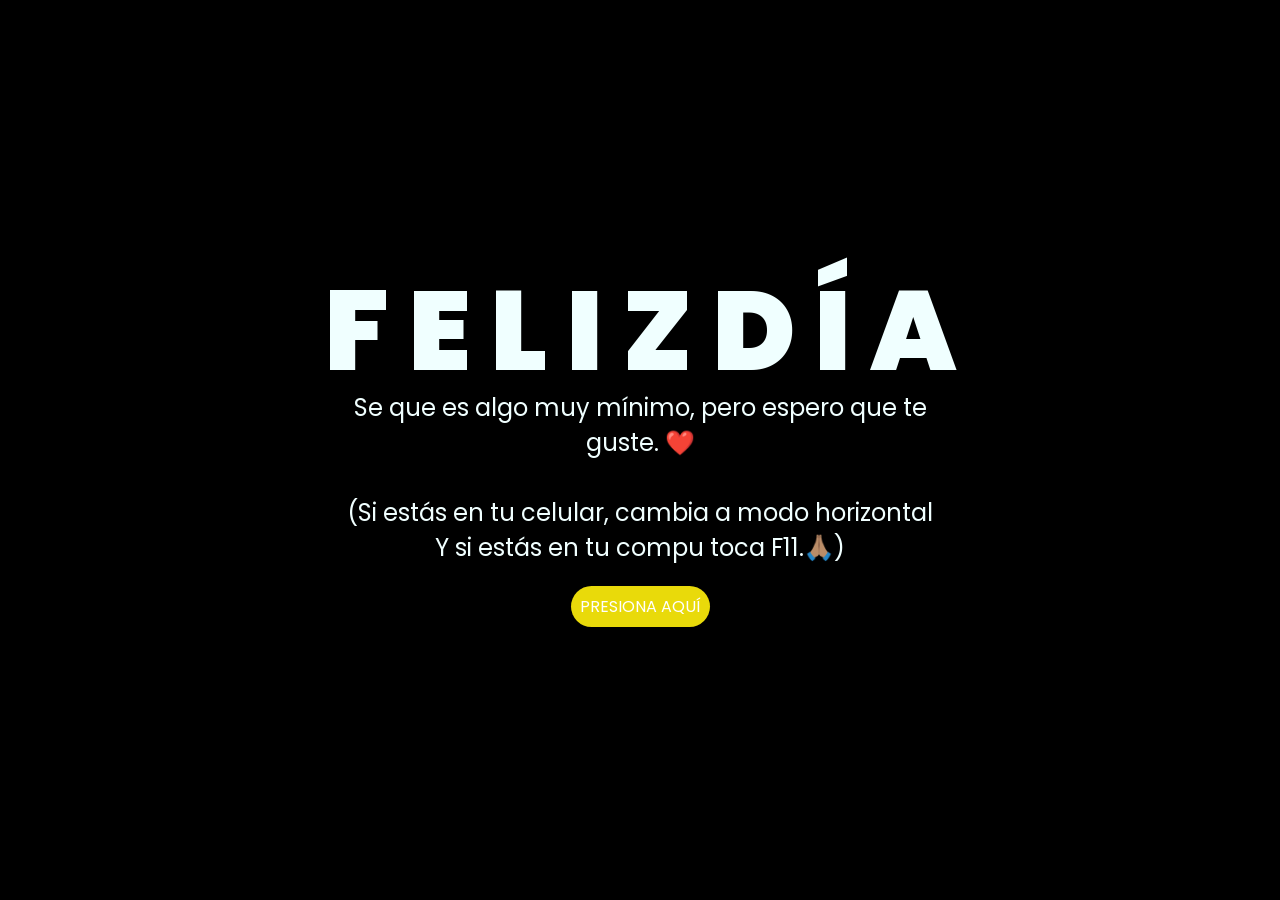
<file: index.html>
<!DOCTYPE html>
<html lang="es">

<head>
    <meta charset="UTF-8">
    <meta http-equiv="X-UA-Compatible" content="IE=edge">
    <meta name="viewport" content="width=device-width, initial-scale=1.0">
    <link rel="stylesheet" href="css/style.css">
    <link rel="icon" href="img/flowers.png" type="image/x-icon">
    <title>Flores Amarillas</title>
</head>

<body>
    <div class="greetings">
        <span>F</span>
        <span>E</span>
        <span>L</span>
        <span>I</span>
        <span>Z</span>
        <span>D</span>
        <span>Í</span>
        <span>A</span>
    </div>
    <div class="description">
        <span>Se que es algo muy mínimo, pero espero que te guste. ❤️
            <br>
            <br>
            (Si estás en tu celular, cambia a modo horizontal
            <br>Y si estás en tu compu toca F11.🙏🏽)
        </span>
    </div>
    <div class="button">
        <button class="botones">
            <a href="flower.html" style="color: #fff;">PRESIONA AQUÍ</a>
        </button>
    </div>

</body>

</html>
</file>
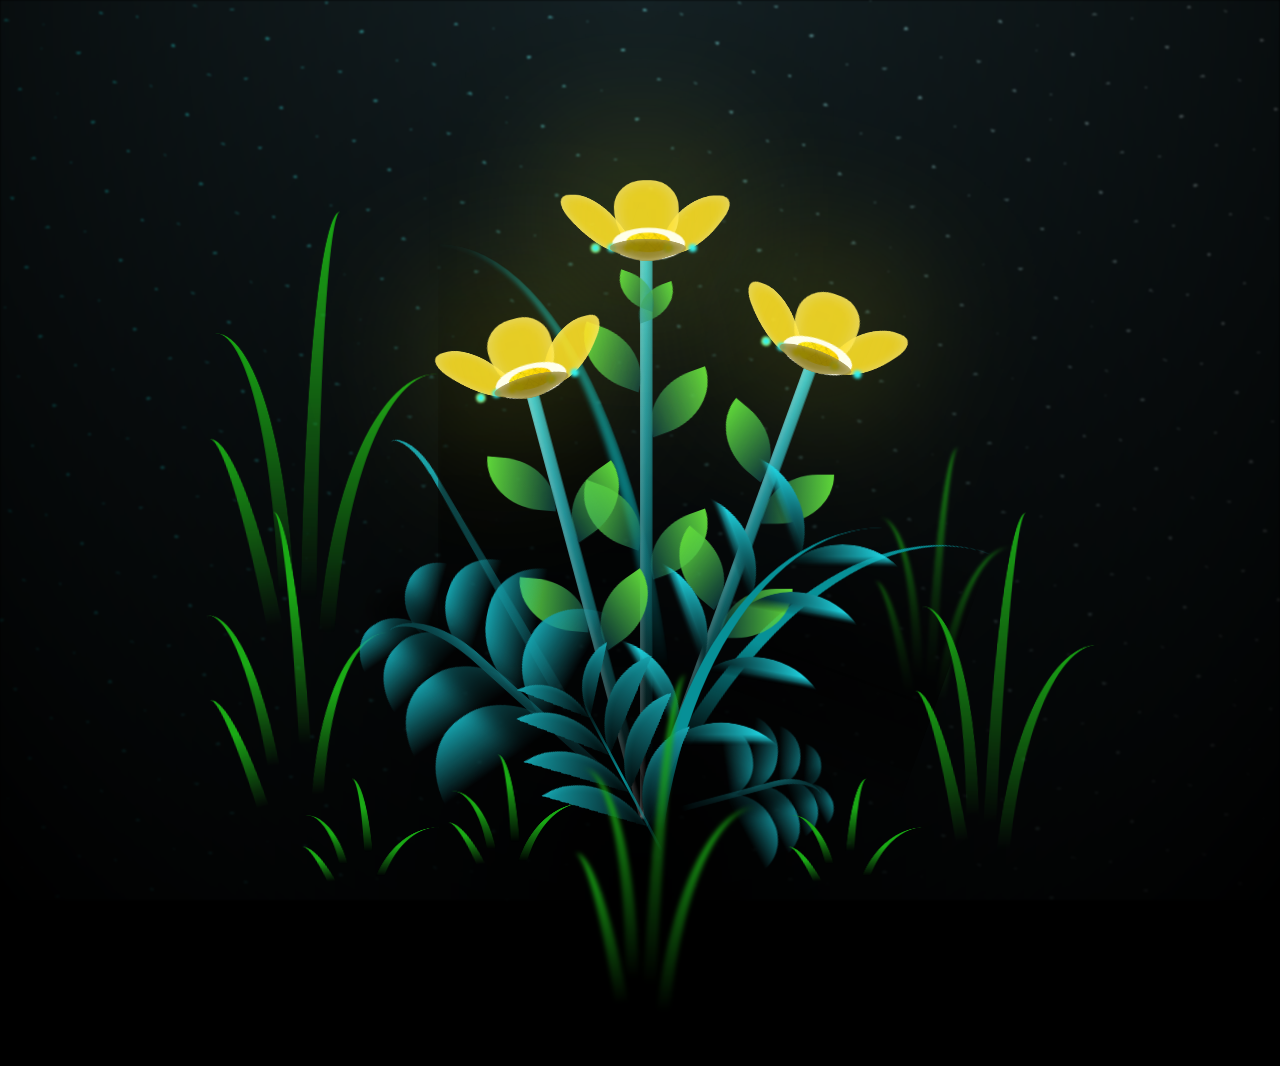
<file: flower.html>
<!DOCTYPE html>
<html lang="es">
  <head>
    <meta charset="UTF-8" />
    <meta http-equiv="X-UA-Compatible" content="IE=edge" />
    <meta name="viewport" content="width=device-width, initial-scale=1.0" />
    <link rel="stylesheet" href="css/main.css" />
    <link rel="icon" href="img/flowers.png" type="image/x-icon" />
    <title>Flores Amarillas</title>
  </head>
  <body class="container">
    <audio src="sound/FloresAmarillas-Floricienta-HighQuality.mp3" autoplay></audio>
    <div id="lyrics">
     
    </div>
  
    <div class="night"></div>
    <div class="flowers">
      <div class="flower flower--1">
        <div class="flower__leafs flower__leafs--1">
          <div class="flower__leaf flower__leaf--1"></div>
          <div class="flower__leaf flower__leaf--2"></div>
          <div class="flower__leaf flower__leaf--3"></div>
          <div class="flower__leaf flower__leaf--4"></div>
          <div class="flower__white-circle"></div>

          <div class="flower__light flower__light--1"></div>
          <div class="flower__light flower__light--2"></div>
          <div class="flower__light flower__light--3"></div>
          <div class="flower__light flower__light--4"></div>
          <div class="flower__light flower__light--5"></div>
          <div class="flower__light flower__light--6"></div>
          <div class="flower__light flower__light--7"></div>
          <div class="flower__light flower__light--8"></div>
        </div>
        <div class="flower__line">
          <div class="flower__line__leaf flower__line__leaf--1"></div>
          <div class="flower__line__leaf flower__line__leaf--2"></div>
          <div class="flower__line__leaf flower__line__leaf--3"></div>
          <div class="flower__line__leaf flower__line__leaf--4"></div>
          <div class="flower__line__leaf flower__line__leaf--5"></div>
          <div class="flower__line__leaf flower__line__leaf--6"></div>
        </div>
      </div>

      <div class="flower flower--2">
        <div class="flower__leafs flower__leafs--2">
          <div class="flower__leaf flower__leaf--1"></div>
          <div class="flower__leaf flower__leaf--2"></div>
          <div class="flower__leaf flower__leaf--3"></div>
          <div class="flower__leaf flower__leaf--4"></div>
          <div class="flower__white-circle"></div>

          <div class="flower__light flower__light--1"></div>
          <div class="flower__light flower__light--2"></div>
          <div class="flower__light flower__light--3"></div>
          <div class="flower__light flower__light--4"></div>
          <div class="flower__light flower__light--5"></div>
          <div class="flower__light flower__light--6"></div>
          <div class="flower__light flower__light--7"></div>
          <div class="flower__light flower__light--8"></div>
        </div>
        <div class="flower__line">
          <div class="flower__line__leaf flower__line__leaf--1"></div>
          <div class="flower__line__leaf flower__line__leaf--2"></div>
          <div class="flower__line__leaf flower__line__leaf--3"></div>
          <div class="flower__line__leaf flower__line__leaf--4"></div>
        </div>
      </div>

      <div class="flower flower--3">
        <div class="flower__leafs flower__leafs--3">
          <div class="flower__leaf flower__leaf--1"></div>
          <div class="flower__leaf flower__leaf--2"></div>
          <div class="flower__leaf flower__leaf--3"></div>
          <div class="flower__leaf flower__leaf--4"></div>
          <div class="flower__white-circle"></div>

          <div class="flower__light flower__light--1"></div>
          <div class="flower__light flower__light--2"></div>
          <div class="flower__light flower__light--3"></div>
          <div class="flower__light flower__light--4"></div>
          <div class="flower__light flower__light--5"></div>
          <div class="flower__light flower__light--6"></div>
          <div class="flower__light flower__light--7"></div>
          <div class="flower__light flower__light--8"></div>
        </div>
        <div class="flower__line">
          <div class="flower__line__leaf flower__line__leaf--1"></div>
          <div class="flower__line__leaf flower__line__leaf--2"></div>
          <div class="flower__line__leaf flower__line__leaf--3"></div>
          <div class="flower__line__leaf flower__line__leaf--4"></div>
        </div>
      </div>

      <div class="grow-ans" style="--d: 1.2s">
        <div class="flower__g-long">
          <div class="flower__g-long__top"></div>
          <div class="flower__g-long__bottom"></div>
        </div>
      </div>

      <div class="growing-grass">
        <div class="flower__grass flower__grass--1">
          <div class="flower__grass--top"></div>
          <div class="flower__grass--bottom"></div>
          <div class="flower__grass__leaf flower__grass__leaf--1"></div>
          <div class="flower__grass__leaf flower__grass__leaf--2"></div>
          <div class="flower__grass__leaf flower__grass__leaf--3"></div>
          <div class="flower__grass__leaf flower__grass__leaf--4"></div>
          <div class="flower__grass__leaf flower__grass__leaf--5"></div>
          <div class="flower__grass__leaf flower__grass__leaf--6"></div>
          <div class="flower__grass__leaf flower__grass__leaf--7"></div>
          <div class="flower__grass__leaf flower__grass__leaf--8"></div>
          <div class="flower__grass__overlay"></div>
        </div>
      </div>

      <div class="growing-grass">
        <div class="flower__grass flower__grass--2">
          <div class="flower__grass--top"></div>
          <div class="flower__grass--bottom"></div>
          <div class="flower__grass__leaf flower__grass__leaf--1"></div>
          <div class="flower__grass__leaf flower__grass__leaf--2"></div>
          <div class="flower__grass__leaf flower__grass__leaf--3"></div>
          <div class="flower__grass__leaf flower__grass__leaf--4"></div>
          <div class="flower__grass__leaf flower__grass__leaf--5"></div>
          <div class="flower__grass__leaf flower__grass__leaf--6"></div>
          <div class="flower__grass__leaf flower__grass__leaf--7"></div>
          <div class="flower__grass__leaf flower__grass__leaf--8"></div>
          <div class="flower__grass__overlay"></div>
        </div>
      </div>

      <div class="grow-ans" style="--d: 2.4s">
        <div class="flower__g-right flower__g-right--1">
          <div class="leaf"></div>
        </div>
      </div>

      <div class="grow-ans" style="--d: 2.8s">
        <div class="flower__g-right flower__g-right--2">
          <div class="leaf"></div>
        </div>
      </div>

      <div class="grow-ans" style="--d: 2.8s">
        <div class="flower__g-front">
          <div
            class="flower__g-front__leaf-wrapper flower__g-front__leaf-wrapper--1"
          >
            <div class="flower__g-front__leaf"></div>
          </div>
          <div
            class="flower__g-front__leaf-wrapper flower__g-front__leaf-wrapper--2"
          >
            <div class="flower__g-front__leaf"></div>
          </div>
          <div
            class="flower__g-front__leaf-wrapper flower__g-front__leaf-wrapper--3"
          >
            <div class="flower__g-front__leaf"></div>
          </div>
          <div
            class="flower__g-front__leaf-wrapper flower__g-front__leaf-wrapper--4"
          >
            <div class="flower__g-front__leaf"></div>
          </div>
          <div
            class="flower__g-front__leaf-wrapper flower__g-front__leaf-wrapper--5"
          >
            <div class="flower__g-front__leaf"></div>
          </div>
          <div
            class="flower__g-front__leaf-wrapper flower__g-front__leaf-wrapper--6"
          >
            <div class="flower__g-front__leaf"></div>
          </div>
          <div
            class="flower__g-front__leaf-wrapper flower__g-front__leaf-wrapper--7"
          >
            <div class="flower__g-front__leaf"></div>
          </div>
          <div
            class="flower__g-front__leaf-wrapper flower__g-front__leaf-wrapper--8"
          >
            <div class="flower__g-front__leaf"></div>
          </div>
          <div class="flower__g-front__line"></div>
        </div>
      </div>

      <div class="grow-ans" style="--d: 3.2s">
        <div class="flower__g-fr">
          <div class="leaf"></div>
          <div class="flower__g-fr__leaf flower__g-fr__leaf--1"></div>
          <div class="flower__g-fr__leaf flower__g-fr__leaf--2"></div>
          <div class="flower__g-fr__leaf flower__g-fr__leaf--3"></div>
          <div class="flower__g-fr__leaf flower__g-fr__leaf--4"></div>
          <div class="flower__g-fr__leaf flower__g-fr__leaf--5"></div>
          <div class="flower__g-fr__leaf flower__g-fr__leaf--6"></div>
          <div class="flower__g-fr__leaf flower__g-fr__leaf--7"></div>
          <div class="flower__g-fr__leaf flower__g-fr__leaf--8"></div>
        </div>
      </div>

      <div class="long-g long-g--0">
        <div class="grow-ans" style="--d: 3s">
          <div class="leaf leaf--0"></div>
        </div>
        <div class="grow-ans" style="--d: 2.2s">
          <div class="leaf leaf--1"></div>
        </div>
        <div class="grow-ans" style="--d: 3.4s">
          <div class="leaf leaf--2"></div>
        </div>
        <div class="grow-ans" style="--d: 3.6s">
          <div class="leaf leaf--3"></div>
        </div>
      </div>

      <div class="long-g long-g--1">
        <div class="grow-ans" style="--d: 3.6s">
          <div class="leaf leaf--0"></div>
        </div>
        <div class="grow-ans" style="--d: 3.8s">
          <div class="leaf leaf--1"></div>
        </div>
        <div class="grow-ans" style="--d: 4s">
          <div class="leaf leaf--2"></div>
        </div>
        <div class="grow-ans" style="--d: 4.2s">
          <div class="leaf leaf--3"></div>
        </div>
      </div>

      <div class="long-g long-g--2">
        <div class="grow-ans" style="--d: 4s">
          <div class="leaf leaf--0"></div>
        </div>
        <div class="grow-ans" style="--d: 4.2s">
          <div class="leaf leaf--1"></div>
        </div>
        <div class="grow-ans" style="--d: 4.4s">
          <div class="leaf leaf--2"></div>
        </div>
        <div class="grow-ans" style="--d: 4.6s">
          <div class="leaf leaf--3"></div>
        </div>
      </div>

      <div class="long-g long-g--3">
        <div class="grow-ans" style="--d: 4s">
          <div class="leaf leaf--0"></div>
        </div>
        <div class="grow-ans" style="--d: 4.2s">
          <div class="leaf leaf--1"></div>
        </div>
        <div class="grow-ans" style="--d: 3s">
          <div class="leaf leaf--2"></div>
        </div>
        <div class="grow-ans" style="--d: 3.6s">
          <div class="leaf leaf--3"></div>
        </div>
      </div>

      <div class="long-g long-g--4">
        <div class="grow-ans" style="--d: 4s">
          <div class="leaf leaf--0"></div>
        </div>
        <div class="grow-ans" style="--d: 4.2s">
          <div class="leaf leaf--1"></div>
        </div>
        <div class="grow-ans" style="--d: 3s">
          <div class="leaf leaf--2"></div>
        </div>
        <div class="grow-ans" style="--d: 3.6s">
          <div class="leaf leaf--3"></div>
        </div>
      </div>

      <div class="long-g long-g--5">
        <div class="grow-ans" style="--d: 4s">
          <div class="leaf leaf--0"></div>
        </div>
        <div class="grow-ans" style="--d: 4.2s">
          <div class="leaf leaf--1"></div>
        </div>
        <div class="grow-ans" style="--d: 3s">
          <div class="leaf leaf--2"></div>
        </div>
        <div class="grow-ans" style="--d: 3.6s">
          <div class="leaf leaf--3"></div>
        </div>
      </div>

      <div class="long-g long-g--6">
        <div class="grow-ans" style="--d: 4.2s">
          <div class="leaf leaf--0"></div>
        </div>
        <div class="grow-ans" style="--d: 4.4s">
          <div class="leaf leaf--1"></div>
        </div>
        <div class="grow-ans" style="--d: 4.6s">
          <div class="leaf leaf--2"></div>
        </div>
        <div class="grow-ans" style="--d: 4.8s">
          <div class="leaf leaf--3"></div>
        </div>
      </div>

      <div class="long-g long-g--7">
        <div class="grow-ans" style="--d: 3s">
          <div class="leaf leaf--0"></div>
        </div>
        <div class="grow-ans" style="--d: 3.2s">
          <div class="leaf leaf--1"></div>
        </div>
        <div class="grow-ans" style="--d: 3.5s">
          <div class="leaf leaf--2"></div>
        </div>
        <div class="grow-ans" style="--d: 3.6s">
          <div class="leaf leaf--3"></div>
        </div>
      </div>
    </div>
    <script src="anim.js"></script>
    <script src="main.js"></script>
  </body>
</html>
</file>
<file: css/style.css>
@import url('https://fonts.googleapis.com/css2?family=Poppins:ital,wght@0,500;1,900&display=swap');
*{
    font-family: 'Poppins',cursive;
}
body{
    margin: 0;
    box-sizing: border-box;
    color: azure;
    width: 100%;
    height: 100svh;
    display: flex;
    flex-direction: column;
    align-items: center;
    justify-content: center;
    background-color: black;
    padding: 24px 16px;
    overflow: hidden;
}

.botones{
    padding: 9px;
    border-radius: 80px;
    background-color: transparent;
    border: none;
}

.botones a{
    background-color: #e9da0a;
    padding: 9px;
    border-radius: 80px;
    -webkit-border-radius: 80px;
    -moz-border-radius: 80px;
    -ms-border-radius: 80px;
    -o-border-radius: 80px;

}

.botones a:focus{
    background-color: rgb(0, 0, 0);
}

.greetings{
    font-size: clamp(2.6rem, 12vw, 7rem);
    font-weight: 900;
    text-align: center;
    line-height: 1.05;
}
.greetings > span{
    animation: glow 2.5s ease-in-out infinite;
}
@keyframes glow{
    0%, 100%{
        color: #fff;
        text-shadow: 0 0 12px #e9da0a, 0 0 50px #e9da0a, 0 0 100px #e9da0a;
    }
    10%, 90%{
        color: #111;
        text-shadow: none;
    }
}
.greetings > span:nth-child(2){
    animation-delay: .2s ;
}
.greetings > span:nth-child(3){
    animation-delay: .4s ;
}
.greetings > span:nth-child(4){
    animation-delay: .6s;
}
.greetings > span:nth-child(5){
    animation-delay: .8s;
}
.greetings > span:nth-child(6){
    animation-delay: 1s;
}

.description{
    font-size: clamp(1rem, 4vw, 1.5rem);
    margin-bottom: 20px;
    text-align: center;
    max-width: 640px;
    padding: 0 8px;
}

.button a{
    text-decoration: none;
    font-size: 1rem;
    color: #111;
}

@media screen and (max-width:574px){
    .greetings{
        display: flex;
        flex-wrap: wrap;
        justify-content: center;
        gap: 4px;
        font-size: 3rem;
        font-weight: 800;
        text-align: center;
    }
    .description{
        font-size: 1.08rem;
        line-height: 1.5;
        margin-bottom: 24px;
    }
    
    .button a{
        font-size: 1rem;
    }
}
</file>
<file: css/main.css>
*,
*::after,
*::before {
  padding: 0;
  margin: 0;
  box-sizing: border-box;
}

:root {
  --dark-color: #000;
}

body {
  display: flex;
  align-items: flex-end;
  justify-content: center;
  min-height: 100vh;
  background-color: var(--dark-color);
  overflow: hidden;
  perspective: 1000px;
}

#lyrics {
  font-size: clamp(16px, 2.4vw, 28px);
  font-family: "Franklin Gothic Medium", "Arial Narrow", Arial, sans-serif;
  color: white;
  position: absolute;
  top: clamp(20px, 8vh, 80px);
  left: 50%;
  transform: translateX(-50%);
  width: min(92vw, 760px);
  text-align: center;
  line-height: 1.35;
  padding: 0 10px;
  z-index: 1;
  font-weight: bold;
  letter-spacing: 0.08em;
}
@media only screen and (max-width: 600px) {
  #lyrics {
      font-size: 14px;
      top: 24px;
      letter-spacing: 0.04em;
  }

}
.titulo {
  margin-bottom: 180px;
  font-family: "Arial Narrow", Arial, sans-serif;
  color: yellow;
  position: absolute;
  font-weight: bold;
  letter-spacing: 10px;
  opacity: 0;
  animation: fadeIn 3s ease-in-out forwards;
  text-align: center;
}
@keyframes fadeIn {
  from {
    opacity: 0;
  }
  to {
    opacity: 1;
  }
}

.night {
  z-index: -1;
  position: absolute;
  left: 50%;
  top: 0;
  transform: translateX(-50%);
  width: 100%;
  height: 100%;
  filter: blur(0.1vmin);
  background-image: radial-gradient(
      ellipse at top,
      transparent 0%,
      var(--dark-color)
    ),
    radial-gradient(
      ellipse at bottom,
      var(--dark-color),
      rgba(145, 233, 255, 0.2)
    ),
    repeating-linear-gradient(
      220deg,
      rgb(0, 0, 0) 0px,
      rgb(0, 0, 0) 19px,
      transparent 19px,
      transparent 22px
    ),
    repeating-linear-gradient(
      189deg,
      rgb(0, 0, 0) 0px,
      rgb(0, 0, 0) 19px,
      transparent 19px,
      transparent 22px
    ),
    repeating-linear-gradient(
      148deg,
      rgb(0, 0, 0) 0px,
      rgb(0, 0, 0) 19px,
      transparent 19px,
      transparent 22px
    ),
    linear-gradient(90deg, rgb(0, 255, 250), rgb(240, 240, 240));
}

.flowers {
  position: relative;
  transform: scale(0.9);
  transform-origin: bottom center;
  /*margin-bottom: 100px;
  */
}

@media only screen and (max-width: 768px) {
  .flowers {
      transform: scale(0.64);
      margin-bottom: 8vh;
  }
}

.flower {
  position: absolute;
  bottom: 10vmin;
  transform-origin: bottom center;
  z-index: 10;
  --fl-speed: 0.8s;
}
.flower--1 {
  -webkit-animation: moving-flower-1 4s linear infinite;
  animation: moving-flower-1 4s linear infinite;
}
.flower--1 .flower__line {
  height: 70vmin;
  -webkit-animation-delay: 0.3s;
  animation-delay: 0.3s;
}
.flower--1 .flower__line__leaf--1 {
  -webkit-animation: blooming-leaf-right var(--fl-speed) 1.6s backwards;
  animation: blooming-leaf-right var(--fl-speed) 1.6s backwards;
}
.flower--1 .flower__line__leaf--2 {
  -webkit-animation: blooming-leaf-right var(--fl-speed) 1.4s backwards;
  animation: blooming-leaf-right var(--fl-speed) 1.4s backwards;
}
.flower--1 .flower__line__leaf--3 {
  -webkit-animation: blooming-leaf-left var(--fl-speed) 1.2s backwards;
  animation: blooming-leaf-left var(--fl-speed) 1.2s backwards;
}
.flower--1 .flower__line__leaf--4 {
  -webkit-animation: blooming-leaf-left var(--fl-speed) 1s backwards;
  animation: blooming-leaf-left var(--fl-speed) 1s backwards;
}
.flower--1 .flower__line__leaf--5 {
  -webkit-animation: blooming-leaf-right var(--fl-speed) 1.8s backwards;
  animation: blooming-leaf-right var(--fl-speed) 1.8s backwards;
}
.flower--1 .flower__line__leaf--6 {
  -webkit-animation: blooming-leaf-left var(--fl-speed) 2s backwards;
  animation: blooming-leaf-left var(--fl-speed) 2s backwards;
}
.flower--2 {
  left: 50%;
  transform: rotate(20deg);
  -webkit-animation: moving-flower-2 4s linear infinite;
  animation: moving-flower-2 4s linear infinite;
}
.flower--2 .flower__line {
  height: 60vmin;
  -webkit-animation-delay: 0.6s;
  animation-delay: 0.6s;
}
.flower--2 .flower__line__leaf--1 {
  -webkit-animation: blooming-leaf-right var(--fl-speed) 1.9s backwards;
  animation: blooming-leaf-right var(--fl-speed) 1.9s backwards;
}
.flower--2 .flower__line__leaf--2 {
  -webkit-animation: blooming-leaf-right var(--fl-speed) 1.7s backwards;
  animation: blooming-leaf-right var(--fl-speed) 1.7s backwards;
}
.flower--2 .flower__line__leaf--3 {
  -webkit-animation: blooming-leaf-left var(--fl-speed) 1.5s backwards;
  animation: blooming-leaf-left var(--fl-speed) 1.5s backwards;
}
.flower--2 .flower__line__leaf--4 {
  -webkit-animation: blooming-leaf-left var(--fl-speed) 1.3s backwards;
  animation: blooming-leaf-left var(--fl-speed) 1.3s backwards;
}
.flower--3 {
  left: 50%;
  transform: rotate(-15deg);
  -webkit-animation: moving-flower-3 4s linear infinite;
  animation: moving-flower-3 4s linear infinite;
}
.flower--3 .flower__line {
  -webkit-animation-delay: 0.9s;
  animation-delay: 0.9s;
}
.flower--3 .flower__line__leaf--1 {
  -webkit-animation: blooming-leaf-right var(--fl-speed) 2.5s backwards;
  animation: blooming-leaf-right var(--fl-speed) 2.5s backwards;
}
.flower--3 .flower__line__leaf--2 {
  -webkit-animation: blooming-leaf-right var(--fl-speed) 2.3s backwards;
  animation: blooming-leaf-right var(--fl-speed) 2.3s backwards;
}
.flower--3 .flower__line__leaf--3 {
  -webkit-animation: blooming-leaf-left var(--fl-speed) 2.1s backwards;
  animation: blooming-leaf-left var(--fl-speed) 2.1s backwards;
}
.flower--3 .flower__line__leaf--4 {
  -webkit-animation: blooming-leaf-left var(--fl-speed) 1.9s backwards;
  animation: blooming-leaf-left var(--fl-speed) 1.9s backwards;
}
.flower__leafs {
  position: relative;
  -webkit-animation: blooming-flower 2s backwards;
  animation: blooming-flower 2s backwards;
}
.flower__leafs--1 {
  -webkit-animation-delay: 1.1s;
  animation-delay: 1.1s;
}
.flower__leafs--2 {
  -webkit-animation-delay: 1.4s;
  animation-delay: 1.4s;
}
.flower__leafs--3 {
  -webkit-animation-delay: 1.7s;
  animation-delay: 1.7s;
}
.flower__leafs::after {
  content: "";
  position: absolute;
  left: 0;
  top: 0;
  transform: translate(-50%, -100%);
  width: 8vmin;
  height: 8vmin;
  background-color: #f9fd25;
  /* background-color: #fd2525; */
  filter: blur(10vmin);
}
.flower__leaf {
  position: absolute;
  bottom: 0;
  left: 50%;
  width: 8vmin;
  height: 11vmin;
  border-radius: 51% 49% 47% 53%/44% 45% 55% 69%;
  background-color: #253bfd;
  background-color: #fddd25;
  transform-origin: bottom center;
  opacity: 0.9;
  box-shadow: inset 0 0 2vmin rgba(255, 255, 255, 0.5);
}
.flower__leaf--1 {
  transform: translate(-10%, 1%) rotateY(40deg) rotateX(-50deg);
}
.flower__leaf--2 {
  transform: translate(-50%, -4%) rotateX(40deg);
}
.flower__leaf--3 {
  transform: translate(-90%, 0%) rotateY(45deg) rotateX(50deg);
}
.flower__leaf--4 {
  width: 8vmin;
  height: 8vmin;
  transform-origin: bottom left;
  border-radius: 4vmin 10vmin 4vmin 4vmin;
  transform: translate(0%, 18%) rotateX(70deg) rotate(-43deg);
  background-color: #7c6901;
  z-index: 1;
  opacity: 0.8;
}
.flower__white-circle {
  position: absolute;
  left: -3.5vmin;
  top: -3vmin;
  width: 9vmin;
  height: 4vmin;
  border-radius: 50%;
  background-color: #fff;
}
.flower__white-circle::after {
  content: "";
  position: absolute;
  left: 50%;
  top: 45%;
  transform: translate(-50%, -50%);
  width: 60%;
  height: 60%;
  border-radius: inherit;
  background-image: repeating-linear-gradient(
      135deg,
      rgba(0, 0, 0, 0.03) 0px,
      rgba(0, 0, 0, 0.03) 1px,
      transparent 1px,
      transparent 12px
    ),
    repeating-linear-gradient(
      45deg,
      rgba(0, 0, 0, 0.03) 0px,
      rgba(0, 0, 0, 0.03) 1px,
      transparent 1px,
      transparent 12px
    ),
    repeating-linear-gradient(
      67.5deg,
      rgba(0, 0, 0, 0.03) 0px,
      rgba(0, 0, 0, 0.03) 1px,
      transparent 1px,
      transparent 12px
    ),
    repeating-linear-gradient(
      135deg,
      rgba(0, 0, 0, 0.03) 0px,
      rgba(0, 0, 0, 0.03) 1px,
      transparent 1px,
      transparent 12px
    ),
    repeating-linear-gradient(
      45deg,
      rgba(0, 0, 0, 0.03) 0px,
      rgba(0, 0, 0, 0.03) 1px,
      transparent 1px,
      transparent 12px
    ),
    repeating-linear-gradient(
      112.5deg,
      rgba(0, 0, 0, 0.03) 0px,
      rgba(0, 0, 0, 0.03) 1px,
      transparent 1px,
      transparent 12px
    ),
    repeating-linear-gradient(
      112.5deg,
      rgba(0, 0, 0, 0.03) 0px,
      rgba(0, 0, 0, 0.03) 1px,
      transparent 1px,
      transparent 12px
    ),
    repeating-linear-gradient(
      45deg,
      rgba(0, 0, 0, 0.03) 0px,
      rgba(0, 0, 0, 0.03) 1px,
      transparent 1px,
      transparent 12px
    ),
    repeating-linear-gradient(
      22.5deg,
      rgba(0, 0, 0, 0.03) 0px,
      rgba(0, 0, 0, 0.03) 1px,
      transparent 1px,
      transparent 12px
    ),
    repeating-linear-gradient(
      45deg,
      rgba(0, 0, 0, 0.03) 0px,
      rgba(0, 0, 0, 0.03) 1px,
      transparent 1px,
      transparent 12px
    ),
    repeating-linear-gradient(
      22.5deg,
      rgba(0, 0, 0, 0.03) 0px,
      rgba(0, 0, 0, 0.03) 1px,
      transparent 1px,
      transparent 12px
    ),
    repeating-linear-gradient(
      135deg,
      rgba(0, 0, 0, 0.03) 0px,
      rgba(0, 0, 0, 0.03) 1px,
      transparent 1px,
      transparent 12px
    ),
    repeating-linear-gradient(
      157.5deg,
      rgba(0, 0, 0, 0.03) 0px,
      rgba(0, 0, 0, 0.03) 1px,
      transparent 1px,
      transparent 12px
    ),
    repeating-linear-gradient(
      67.5deg,
      rgba(0, 0, 0, 0.03) 0px,
      rgba(0, 0, 0, 0.03) 1px,
      transparent 1px,
      transparent 12px
    ),
    repeating-linear-gradient(
      67.5deg,
      rgba(0, 0, 0, 0.03) 0px,
      rgba(0, 0, 0, 0.03) 1px,
      transparent 1px,
      transparent 12px
    ),
    linear-gradient(90deg, rgb(255, 235, 18), rgb(255, 206, 0));
}
.flower__line {
  height: 55vmin;
  width: 1.5vmin;
  background-image: linear-gradient(
      to left,
      rgba(0, 0, 0, 0.2),
      transparent,
      rgba(255, 255, 255, 0.2)
    ),
    linear-gradient(to top, transparent 10%, #14757a, #39c6d6);
  box-shadow: inset 0 0 2px rgba(0, 0, 0, 0.5);
  -webkit-animation: grow-flower-tree 4s backwards;
  animation: grow-flower-tree 4s backwards;
}
.flower__line__leaf {
  --w: 7vmin;
  --h: calc(var(--w) + 2vmin);
  position: absolute;
  top: 20%;
  left: 90%;
  width: var(--w);
  height: var(--h);
  border-top-right-radius: var(--h);
  border-bottom-left-radius: var(--h);
  background-image: linear-gradient(to top, rgba(20, 117, 122, 0.4), #5ed639);
}
.flower__line__leaf--1 {
  transform: rotate(70deg) rotateY(30deg);
}
.flower__line__leaf--2 {
  top: 45%;
  transform: rotate(70deg) rotateY(30deg);
}
.flower__line__leaf--3,
.flower__line__leaf--4,
.flower__line__leaf--6 {
  border-top-right-radius: 0;
  border-bottom-left-radius: 0;
  border-top-left-radius: var(--h);
  border-bottom-right-radius: var(--h);
  left: -460%;
  top: 12%;
  transform: rotate(-70deg) rotateY(30deg);
}
.flower__line__leaf--4 {
  top: 40%;
}
.flower__line__leaf--5 {
  top: 0;
  transform-origin: left;
  transform: rotate(70deg) rotateY(30deg) scale(0.6);
}
.flower__line__leaf--6 {
  top: -2%;
  left: -450%;
  transform-origin: right;
  transform: rotate(-70deg) rotateY(30deg) scale(0.6);
}
.flower__light {
  position: absolute;
  bottom: 0vmin;
  width: 1vmin;
  height: 1vmin;
  background-color: rgb(255, 251, 0);
  border-radius: 50%;
  filter: blur(0.2vmin);
  -webkit-animation: light-ans 4s linear infinite backwards;
  animation: light-ans 4s linear infinite backwards;
}
.flower__light:nth-child(odd) {
  background-color: #23f0ff;
}
.flower__light--1 {
  left: -2vmin;
  -webkit-animation-delay: 1s;
  animation-delay: 1s;
}
.flower__light--2 {
  left: 3vmin;
  -webkit-animation-delay: 0.5s;
  animation-delay: 0.5s;
}
.flower__light--3 {
  left: -6vmin;
  -webkit-animation-delay: 0.3s;
  animation-delay: 0.3s;
}
.flower__light--4 {
  left: 6vmin;
  -webkit-animation-delay: 0.9s;
  animation-delay: 0.9s;
}
.flower__light--5 {
  left: -1vmin;
  -webkit-animation-delay: 1.5s;
  animation-delay: 1.5s;
}
.flower__light--6 {
  left: -4vmin;
  -webkit-animation-delay: 3s;
  animation-delay: 3s;
}
.flower__light--7 {
  left: 3vmin;
  -webkit-animation-delay: 2s;
  animation-delay: 2s;
}
.flower__light--8 {
  left: -6vmin;
  -webkit-animation-delay: 3.5s;
  animation-delay: 3.5s;
}
.flower__grass {
  --c: #159faa;
  --line-w: 1.5vmin;
  position: absolute;
  bottom: 12vmin;
  left: -7vmin;
  display: flex;
  flex-direction: column;
  align-items: flex-end;
  z-index: 20;
  transform-origin: bottom center;
  transform: rotate(-48deg) rotateY(40deg);
}
.flower__grass--1 {
  -webkit-animation: moving-grass 2s linear infinite;
  animation: moving-grass 2s linear infinite;
}
.flower__grass--2 {
  left: 2vmin;
  bottom: 10vmin;
  transform: scale(0.5) rotate(75deg) rotateX(10deg) rotateY(-200deg);
  opacity: 0.8;
  z-index: 0;
  -webkit-animation: moving-grass--2 1.5s linear infinite;
  animation: moving-grass--2 1.5s linear infinite;
}
.flower__grass--top {
  width: 7vmin;
  height: 10vmin;
  border-top-right-radius: 100%;
  border-right: var(--line-w) solid var(--c);
  transform-origin: bottom center;
  transform: rotate(-2deg);
}
.flower__grass--bottom {
  margin-top: -2px;
  width: var(--line-w);
  height: 25vmin;
  background-image: linear-gradient(to top, transparent, var(--c));
}
.flower__grass__leaf {
  --size: 10vmin;
  position: absolute;
  width: calc(var(--size) * 2.1);
  height: var(--size);
  border-top-left-radius: var(--size);
  border-top-right-radius: var(--size);
  background-image: linear-gradient(
    to top,
    transparent,
    transparent 30%,
    var(--c)
  );
  z-index: 100;
}
.flower__grass__leaf--1 {
  top: -6%;
  left: 30%;
  --size: 6vmin;
  transform: rotate(-20deg);
  -webkit-animation: growing-grass-ans--1 2s 2.6s backwards;
  animation: growing-grass-ans--1 2s 2.6s backwards;
}
@-webkit-keyframes growing-grass-ans--1 {
  0% {
    transform-origin: bottom left;
    transform: rotate(-20deg) scale(0);
  }
}
@keyframes growing-grass-ans--1 {
  0% {
    transform-origin: bottom left;
    transform: rotate(-20deg) scale(0);
  }
}
.flower__grass__leaf--2 {
  top: -5%;
  left: -110%;
  --size: 6vmin;
  transform: rotate(10deg);
  -webkit-animation: growing-grass-ans--2 2s 2.4s linear backwards;
  animation: growing-grass-ans--2 2s 2.4s linear backwards;
}
@-webkit-keyframes growing-grass-ans--2 {
  0% {
    transform-origin: bottom right;
    transform: rotate(10deg) scale(0);
  }
}
@keyframes growing-grass-ans--2 {
  0% {
    transform-origin: bottom right;
    transform: rotate(10deg) scale(0);
  }
}
.flower__grass__leaf--3 {
  top: 5%;
  left: 60%;
  --size: 8vmin;
  transform: rotate(-18deg) rotateX(-20deg);
  -webkit-animation: growing-grass-ans--3 2s 2.2s linear backwards;
  animation: growing-grass-ans--3 2s 2.2s linear backwards;
}
@-webkit-keyframes growing-grass-ans--3 {
  0% {
    transform-origin: bottom left;
    transform: rotate(-18deg) rotateX(-20deg) scale(0);
  }
}
@keyframes growing-grass-ans--3 {
  0% {
    transform-origin: bottom left;
    transform: rotate(-18deg) rotateX(-20deg) scale(0);
  }
}
.flower__grass__leaf--4 {
  top: 6%;
  left: -135%;
  --size: 8vmin;
  transform: rotate(2deg);
  -webkit-animation: growing-grass-ans--4 2s 2s linear backwards;
  animation: growing-grass-ans--4 2s 2s linear backwards;
}
@-webkit-keyframes growing-grass-ans--4 {
  0% {
    transform-origin: bottom right;
    transform: rotate(2deg) scale(0);
  }
}
@keyframes growing-grass-ans--4 {
  0% {
    transform-origin: bottom right;
    transform: rotate(2deg) scale(0);
  }
}
.flower__grass__leaf--5 {
  top: 20%;
  left: 60%;
  --size: 10vmin;
  transform: rotate(-24deg) rotateX(-20deg);
  -webkit-animation: growing-grass-ans--5 2s 1.8s linear backwards;
  animation: growing-grass-ans--5 2s 1.8s linear backwards;
}
@-webkit-keyframes growing-grass-ans--5 {
  0% {
    transform-origin: bottom left;
    transform: rotate(-24deg) rotateX(-20deg) scale(0);
  }
}
@keyframes growing-grass-ans--5 {
  0% {
    transform-origin: bottom left;
    transform: rotate(-24deg) rotateX(-20deg) scale(0);
  }
}
.flower__grass__leaf--6 {
  top: 22%;
  left: -180%;
  --size: 10vmin;
  transform: rotate(10deg);
  -webkit-animation: growing-grass-ans--6 2s 1.6s linear backwards;
  animation: growing-grass-ans--6 2s 1.6s linear backwards;
}
@-webkit-keyframes growing-grass-ans--6 {
  0% {
    transform-origin: bottom right;
    transform: rotate(10deg) scale(0);
  }
}
@keyframes growing-grass-ans--6 {
  0% {
    transform-origin: bottom right;
    transform: rotate(10deg) scale(0);
  }
}
.flower__grass__leaf--7 {
  top: 39%;
  left: 70%;
  --size: 10vmin;
  transform: rotate(-10deg);
  -webkit-animation: growing-grass-ans--7 2s 1.4s linear backwards;
  animation: growing-grass-ans--7 2s 1.4s linear backwards;
}
@-webkit-keyframes growing-grass-ans--7 {
  0% {
    transform-origin: bottom left;
    transform: rotate(-10deg) scale(0);
  }
}
@keyframes growing-grass-ans--7 {
  0% {
    transform-origin: bottom left;
    transform: rotate(-10deg) scale(0);
  }
}
.flower__grass__leaf--8 {
  top: 40%;
  left: -215%;
  --size: 11vmin;
  transform: rotate(10deg);
  -webkit-animation: growing-grass-ans--8 2s 1.2s linear backwards;
  animation: growing-grass-ans--8 2s 1.2s linear backwards;
}
@-webkit-keyframes growing-grass-ans--8 {
  0% {
    transform-origin: bottom right;
    transform: rotate(10deg) scale(0);
  }
}
@keyframes growing-grass-ans--8 {
  0% {
    transform-origin: bottom right;
    transform: rotate(10deg) scale(0);
  }
}
.flower__grass__overlay {
  position: absolute;
  top: -10%;
  right: 0%;
  width: 100%;
  height: 100%;
  background-color: rgba(0, 0, 0, 0.6);
  filter: blur(1.5vmin);
  z-index: 100;
}
.flower__g-long {
  --w: 2vmin;
  --h: 6vmin;
  --c: #159faa;
  position: absolute;
  bottom: 10vmin;
  left: -3vmin;
  transform-origin: bottom center;
  transform: rotate(-30deg) rotateY(-20deg);
  display: flex;
  flex-direction: column;
  align-items: flex-end;
  -webkit-animation: flower-g-long-ans 3s linear infinite;
  animation: flower-g-long-ans 3s linear infinite;
}
@-webkit-keyframes flower-g-long-ans {
  0%,
  100% {
    transform: rotate(-30deg) rotateY(-20deg);
  }
  50% {
    transform: rotate(-32deg) rotateY(-20deg);
  }
}
@keyframes flower-g-long-ans {
  0%,
  100% {
    transform: rotate(-30deg) rotateY(-20deg);
  }
  50% {
    transform: rotate(-32deg) rotateY(-20deg);
  }
}
.flower__g-long__top {
  top: calc(var(--h) * -1);
  width: calc(var(--w) + 1vmin);
  height: var(--h);
  border-top-right-radius: 100%;
  border-right: 0.7vmin solid var(--c);
  transform: translate(-0.7vmin, 1vmin);
}
.flower__g-long__bottom {
  width: var(--w);
  height: 50vmin;
  transform-origin: bottom center;
  background-image: linear-gradient(to top, transparent 30%, var(--c));
  box-shadow: inset 0 0 2px rgba(0, 0, 0, 0.5);
  -webkit-clip-path: polygon(35% 0, 65% 1%, 100% 100%, 0% 100%);
  clip-path: polygon(35% 0, 65% 1%, 100% 100%, 0% 100%);
}
.flower__g-right {
  position: absolute;
  bottom: 6vmin;
  left: -2vmin;
  transform-origin: bottom left;
  transform: rotate(20deg);
}
.flower__g-right .leaf {
  width: 30vmin;
  height: 50vmin;
  border-top-left-radius: 100%;
  border-left: 2vmin solid #079097;
  background-image: linear-gradient(
    to bottom,
    transparent,
    var(--dark-color) 60%
  );
  -webkit-mask-image: linear-gradient(to top, transparent 30%, #079097 60%);
}
.flower__g-right--1 {
  -webkit-animation: flower-g-right-ans 2.5s linear infinite;
  animation: flower-g-right-ans 2.5s linear infinite;
}
.flower__g-right--2 {
  left: 5vmin;
  transform: rotateY(-180deg);
  -webkit-animation: flower-g-right-ans--2 3s linear infinite;
  animation: flower-g-right-ans--2 3s linear infinite;
}
.flower__g-right--2 .leaf {
  height: 75vmin;
  filter: blur(0.3vmin);
  opacity: 0.8;
}
@-webkit-keyframes flower-g-right-ans {
  0%,
  100% {
    transform: rotate(20deg);
  }
  50% {
    transform: rotate(24deg) rotateX(-20deg);
  }
}
@keyframes flower-g-right-ans {
  0%,
  100% {
    transform: rotate(20deg);
  }
  50% {
    transform: rotate(24deg) rotateX(-20deg);
  }
}
@-webkit-keyframes flower-g-right-ans--2 {
  0%,
  100% {
    transform: rotateY(-180deg) rotate(0deg) rotateX(-20deg);
  }
  50% {
    transform: rotateY(-180deg) rotate(6deg) rotateX(-20deg);
  }
}
@keyframes flower-g-right-ans--2 {
  0%,
  100% {
    transform: rotateY(-180deg) rotate(0deg) rotateX(-20deg);
  }
  50% {
    transform: rotateY(-180deg) rotate(6deg) rotateX(-20deg);
  }
}
.flower__g-front {
  position: absolute;
  bottom: 6vmin;
  left: 2.5vmin;
  z-index: 100;
  transform-origin: bottom center;
  transform: rotate(-28deg) rotateY(30deg) scale(1.04);
  -webkit-animation: flower__g-front-ans 2s linear infinite;
  animation: flower__g-front-ans 2s linear infinite;
}
@-webkit-keyframes flower__g-front-ans {
  0%,
  100% {
    transform: rotate(-28deg) rotateY(30deg) scale(1.04);
  }
  50% {
    transform: rotate(-35deg) rotateY(40deg) scale(1.04);
  }
}
@keyframes flower__g-front-ans {
  0%,
  100% {
    transform: rotate(-28deg) rotateY(30deg) scale(1.04);
  }
  50% {
    transform: rotate(-35deg) rotateY(40deg) scale(1.04);
  }
}
.flower__g-front__line {
  width: 0.3vmin;
  height: 20vmin;
  background-image: linear-gradient(
    to top,
    transparent,
    #079097,
    transparent 100%
  );
  position: relative;
}
.flower__g-front__leaf-wrapper {
  position: absolute;
  top: 0;
  left: 0;
  transform-origin: bottom left;
  transform: rotate(10deg);
}
.flower__g-front__leaf-wrapper:nth-child(even) {
  left: 0vmin;
  transform: rotateY(-180deg) rotate(5deg);
  -webkit-animation: flower__g-front__leaf-left-ans 1s ease-in backwards;
  animation: flower__g-front__leaf-left-ans 1s ease-in backwards;
}
.flower__g-front__leaf-wrapper:nth-child(odd) {
  -webkit-animation: flower__g-front__leaf-ans 1s ease-in backwards;
  animation: flower__g-front__leaf-ans 1s ease-in backwards;
}
.flower__g-front__leaf-wrapper--1 {
  top: -8vmin;
  transform: scale(0.7);
  -webkit-animation: flower__g-front__leaf-ans 1s 5.5s ease-in backwards !important;
  animation: flower__g-front__leaf-ans 1s 5.5s ease-in backwards !important;
}
.flower__g-front__leaf-wrapper--2 {
  top: -8vmin;
  transform: rotateY(-180deg) scale(0.7) !important;
  -webkit-animation: flower__g-front__leaf-left-ans-2 1s 4.6s ease-in backwards !important;
  animation: flower__g-front__leaf-left-ans-2 1s 4.6s ease-in backwards !important;
}
.flower__g-front__leaf-wrapper--3 {
  top: -3vmin;
  -webkit-animation: flower__g-front__leaf-ans 1s 4.6s ease-in backwards;
  animation: flower__g-front__leaf-ans 1s 4.6s ease-in backwards;
}
.flower__g-front__leaf-wrapper--4 {
  top: -3vmin;
  transform: rotateY(-180deg) scale(0.9) !important;
  -webkit-animation: flower__g-front__leaf-left-ans-2 1s 4.6s ease-in backwards !important;
  animation: flower__g-front__leaf-left-ans-2 1s 4.6s ease-in backwards !important;
}
@-webkit-keyframes flower__g-front__leaf-left-ans-2 {
  0% {
    transform: rotateY(-180deg) scale(0);
  }
}
@keyframes flower__g-front__leaf-left-ans-2 {
  0% {
    transform: rotateY(-180deg) scale(0);
  }
}
.flower__g-front__leaf-wrapper--5,
.flower__g-front__leaf-wrapper--6 {
  top: 2vmin;
}
.flower__g-front__leaf-wrapper--7,
.flower__g-front__leaf-wrapper--8 {
  top: 6.5vmin;
}
.flower__g-front__leaf-wrapper--2 {
  -webkit-animation-delay: 5.2s !important;
  animation-delay: 5.2s !important;
}
.flower__g-front__leaf-wrapper--3 {
  -webkit-animation-delay: 4.9s !important;
  animation-delay: 4.9s !important;
}
.flower__g-front__leaf-wrapper--5 {
  -webkit-animation-delay: 4.3s !important;
  animation-delay: 4.3s !important;
}
.flower__g-front__leaf-wrapper--6 {
  -webkit-animation-delay: 4.1s !important;
  animation-delay: 4.1s !important;
}
.flower__g-front__leaf-wrapper--7 {
  -webkit-animation-delay: 3.8s !important;
  animation-delay: 3.8s !important;
}
.flower__g-front__leaf-wrapper--8 {
  -webkit-animation-delay: 3.5s !important;
  animation-delay: 3.5s !important;
}
@-webkit-keyframes flower__g-front__leaf-ans {
  0% {
    transform: rotate(10deg) scale(0);
  }
}
@keyframes flower__g-front__leaf-ans {
  0% {
    transform: rotate(10deg) scale(0);
  }
}
@-webkit-keyframes flower__g-front__leaf-left-ans {
  0% {
    transform: rotateY(-180deg) rotate(5deg) scale(0);
  }
}
@keyframes flower__g-front__leaf-left-ans {
  0% {
    transform: rotateY(-180deg) rotate(5deg) scale(0);
  }
}
.flower__g-front__leaf {
  width: 10vmin;
  height: 10vmin;
  border-radius: 100% 0% 0% 100%/100% 100% 0% 0%;
  box-shadow: inset 0 2px 1vmin hsla(184deg, 97%, 58%, 0.2);
  background-image: linear-gradient(
      to bottom left,
      transparent,
      var(--dark-color)
    ),
    linear-gradient(to bottom right, #159faa 50%, transparent 50%, transparent);
  -webkit-mask-image: linear-gradient(
    to bottom right,
    #159faa 50%,
    transparent 50%,
    transparent
  );
  mask-image: linear-gradient(
    to bottom right,
    #159faa 50%,
    transparent 50%,
    transparent
  );
}
.flower__g-fr {
  position: absolute;
  bottom: -4vmin;
  left: vmin;
  transform-origin: bottom left;
  z-index: 10;
  -webkit-animation: flower__g-fr-ans 2s linear infinite;
  animation: flower__g-fr-ans 2s linear infinite;
}
@-webkit-keyframes flower__g-fr-ans {
  0%,
  100% {
    transform: rotate(2deg);
  }
  50% {
    transform: rotate(4deg);
  }
}
@keyframes flower__g-fr-ans {
  0%,
  100% {
    transform: rotate(2deg);
  }
  50% {
    transform: rotate(4deg);
  }
}
.flower__g-fr .leaf {
  width: 30vmin;
  height: 50vmin;
  border-top-left-radius: 100%;
  border-left: 2vmin solid #079097;
  -webkit-mask-image: linear-gradient(to top, transparent 25%, #079097 50%);
  position: relative;
  z-index: 1;
}
.flower__g-fr__leaf {
  position: absolute;
  top: 0;
  left: 0;
  width: 10vmin;
  height: 10vmin;
  border-radius: 100% 0% 0% 100%/100% 100% 0% 0%;
  box-shadow: inset 0 2px 1vmin hsla(184deg, 97%, 58%, 0.2);
  background-image: linear-gradient(
      to bottom left,
      transparent,
      var(--dark-color) 98%
    ),
    linear-gradient(to bottom right, #23f0ff 45%, transparent 50%, transparent);
  -webkit-mask-image: linear-gradient(
    135deg,
    #159faa 40%,
    transparent 50%,
    transparent
  );
}
.flower__g-fr__leaf--1 {
  left: 20vmin;
  transform: rotate(45deg);
  -webkit-animation: flower__g-fr-leaft-ans-1 0.5s 5.2s linear backwards;
  animation: flower__g-fr-leaft-ans-1 0.5s 5.2s linear backwards;
}
@-webkit-keyframes flower__g-fr-leaft-ans-1 {
  0% {
    transform-origin: left;
    transform: rotate(45deg) scale(0);
  }
}
@keyframes flower__g-fr-leaft-ans-1 {
  0% {
    transform-origin: left;
    transform: rotate(45deg) scale(0);
  }
}
.flower__g-fr__leaf--2 {
  left: 12vmin;
  top: -7vmin;
  transform: rotate(25deg) rotateY(-180deg);
  -webkit-animation: flower__g-fr-leaft-ans-6 0.5s 5s linear backwards;
  animation: flower__g-fr-leaft-ans-6 0.5s 5s linear backwards;
}
.flower__g-fr__leaf--3 {
  left: 15vmin;
  top: 6vmin;
  transform: rotate(55deg);
  -webkit-animation: flower__g-fr-leaft-ans-5 0.5s 4.8s linear backwards;
  animation: flower__g-fr-leaft-ans-5 0.5s 4.8s linear backwards;
}
.flower__g-fr__leaf--4 {
  left: 6vmin;
  top: -2vmin;
  transform: rotate(25deg) rotateY(-180deg);
  -webkit-animation: flower__g-fr-leaft-ans-6 0.5s 4.6s linear backwards;
  animation: flower__g-fr-leaft-ans-6 0.5s 4.6s linear backwards;
}
.flower__g-fr__leaf--5 {
  left: 10vmin;
  top: 14vmin;
  transform: rotate(55deg);
  -webkit-animation: flower__g-fr-leaft-ans-5 0.5s 4.4s linear backwards;
  animation: flower__g-fr-leaft-ans-5 0.5s 4.4s linear backwards;
}
@-webkit-keyframes flower__g-fr-leaft-ans-5 {
  0% {
    transform-origin: left;
    transform: rotate(55deg) scale(0);
  }
}
@keyframes flower__g-fr-leaft-ans-5 {
  0% {
    transform-origin: left;
    transform: rotate(55deg) scale(0);
  }
}
.flower__g-fr__leaf--6 {
  left: 0vmin;
  top: 6vmin;
  transform: rotate(25deg) rotateY(-180deg);
  -webkit-animation: flower__g-fr-leaft-ans-6 0.5s 4.2s linear backwards;
  animation: flower__g-fr-leaft-ans-6 0.5s 4.2s linear backwards;
}
@-webkit-keyframes flower__g-fr-leaft-ans-6 {
  0% {
    transform-origin: right;
    transform: rotate(25deg) rotateY(-180deg) scale(0);
  }
}
@keyframes flower__g-fr-leaft-ans-6 {
  0% {
    transform-origin: right;
    transform: rotate(25deg) rotateY(-180deg) scale(0);
  }
}
.flower__g-fr__leaf--7 {
  left: 5vmin;
  top: 22vmin;
  transform: rotate(45deg);
  -webkit-animation: flower__g-fr-leaft-ans-7 0.5s 4s linear backwards;
  animation: flower__g-fr-leaft-ans-7 0.5s 4s linear backwards;
}
@-webkit-keyframes flower__g-fr-leaft-ans-7 {
  0% {
    transform-origin: left;
    transform: rotate(45deg) scale(0);
  }
}
@keyframes flower__g-fr-leaft-ans-7 {
  0% {
    transform-origin: left;
    transform: rotate(45deg) scale(0);
  }
}
.flower__g-fr__leaf--8 {
  left: -4vmin;
  top: 15vmin;
  transform: rotate(15deg) rotateY(-180deg);
  -webkit-animation: flower__g-fr-leaft-ans-8 0.5s 3.8s linear backwards;
  animation: flower__g-fr-leaft-ans-8 0.5s 3.8s linear backwards;
}
@-webkit-keyframes flower__g-fr-leaft-ans-8 {
  0% {
    transform-origin: right;
    transform: rotate(15deg) rotateY(-180deg) scale(0);
  }
}
@keyframes flower__g-fr-leaft-ans-8 {
  0% {
    transform-origin: right;
    transform: rotate(15deg) rotateY(-180deg) scale(0);
  }
}

.long-g {
  position: absolute;
  bottom: 25vmin;
  left: -42vmin;
  transform-origin: bottom left;
}
.long-g--1 {
  bottom: 0vmin;
  transform: scale(0.8) rotate(-5deg);
}
.long-g--1 .leaf {
  -webkit-mask-image: linear-gradient(
    to top,
    transparent 40%,
    #079097 80%
  ) !important;
}
.long-g--1 .leaf--1 {
  --w: 5vmin;
  --h: 60vmin;
  left: -2vmin;
  transform: rotate(3deg) rotateY(-180deg);
}
.long-g--2,
.long-g--3 {
  bottom: -3vmin;
  left: -35vmin;
  transform-origin: center;
  transform: scale(0.6) rotateX(60deg);
}
.long-g--2 .leaf,
.long-g--3 .leaf {
  -webkit-mask-image: linear-gradient(
    to top,
    transparent 50%,
    #079097 80%
  ) !important;
}
.long-g--2 .leaf--1,
.long-g--3 .leaf--1 {
  left: -1vmin;
  transform: rotateY(-180deg);
}
.long-g--3 {
  left: -17vmin;
  bottom: 0vmin;
}
.long-g--3 .leaf {
  -webkit-mask-image: linear-gradient(
    to top,
    transparent 40%,
    #079097 80%
  ) !important;
}
.long-g--4 {
  left: 25vmin;
  bottom: -3vmin;
  transform-origin: center;
  transform: scale(0.6) rotateX(60deg);
}
.long-g--4 .leaf {
  -webkit-mask-image: linear-gradient(
    to top,
    transparent 50%,
    #079097 80%
  ) !important;
}
.long-g--5 {
  left: 42vmin;
  bottom: 0vmin;
  transform: scale(0.8) rotate(2deg);
}
.long-g--6 {
  left: 0vmin;
  bottom: -20vmin;
  z-index: 100;
  filter: blur(0.3vmin);
  transform: scale(0.8) rotate(2deg);
}
.long-g--7 {
  left: 35vmin;
  bottom: 20vmin;
  z-index: -1;
  filter: blur(0.3vmin);
  transform: scale(0.6) rotate(2deg);
  opacity: 0.7;
}
.long-g .leaf {
  --w: 15vmin;
  --h: 40vmin;
  --c: #1aaa15;
  position: absolute;
  bottom: 0;
  width: var(--w);
  height: var(--h);
  border-top-left-radius: 100%;
  border-left: 2vmin solid var(--c);
  -webkit-mask-image: linear-gradient(
    to top,
    transparent 20%,
    var(--dark-color)
  );
  transform-origin: bottom center;
}
.long-g .leaf--0 {
  left: 2vmin;
  -webkit-animation: leaf-ans-1 4s linear infinite;
  animation: leaf-ans-1 4s linear infinite;
}
.long-g .leaf--1 {
  --w: 5vmin;
  --h: 60vmin;
  -webkit-animation: leaf-ans-1 4s linear infinite;
  animation: leaf-ans-1 4s linear infinite;
}
.long-g .leaf--2 {
  --w: 10vmin;
  --h: 40vmin;
  left: -0.5vmin;
  bottom: 5vmin;
  transform-origin: bottom left;
  transform: rotateY(-180deg);
  -webkit-animation: leaf-ans-2 3s linear infinite;
  animation: leaf-ans-2 3s linear infinite;
}
.long-g .leaf--3 {
  --w: 5vmin;
  --h: 30vmin;
  left: -1vmin;
  bottom: 3.2vmin;
  transform-origin: bottom left;
  transform: rotate(-10deg) rotateY(-180deg);
  -webkit-animation: leaf-ans-3 3s linear infinite;
  animation: leaf-ans-3 3s linear infinite;
}

@-webkit-keyframes leaf-ans-1 {
  0%,
  100% {
    transform: rotate(-5deg) scale(1);
  }
  50% {
    transform: rotate(5deg) scale(1.1);
  }
}

@keyframes leaf-ans-1 {
  0%,
  100% {
    transform: rotate(-5deg) scale(1);
  }
  50% {
    transform: rotate(5deg) scale(1.1);
  }
}
@-webkit-keyframes leaf-ans-2 {
  0%,
  100% {
    transform: rotateY(-180deg) rotate(5deg);
  }
  50% {
    transform: rotateY(-180deg) rotate(0deg) scale(1.1);
  }
}
@keyframes leaf-ans-2 {
  0%,
  100% {
    transform: rotateY(-180deg) rotate(5deg);
  }
  50% {
    transform: rotateY(-180deg) rotate(0deg) scale(1.1);
  }
}
@-webkit-keyframes leaf-ans-3 {
  0%,
  100% {
    transform: rotate(-10deg) rotateY(-180deg);
  }
  50% {
    transform: rotate(-20deg) rotateY(-180deg);
  }
}
@keyframes leaf-ans-3 {
  0%,
  100% {
    transform: rotate(-10deg) rotateY(-180deg);
  }
  50% {
    transform: rotate(-20deg) rotateY(-180deg);
  }
}
.grow-ans {
  -webkit-animation: grow-ans 2s var(--d) backwards;
  animation: grow-ans 2s var(--d) backwards;
}

@-webkit-keyframes grow-ans {
  0% {
    transform: scale(0);
    opacity: 0;
  }
}

@keyframes grow-ans {
  0% {
    transform: scale(0);
    opacity: 0;
  }
}
@-webkit-keyframes light-ans {
  0% {
    opacity: 0;
    transform: translateY(0vmin);
  }
  25% {
    opacity: 1;
    transform: translateY(-5vmin) translateX(-2vmin);
  }
  50% {
    opacity: 1;
    transform: translateY(-15vmin) translateX(2vmin);
    filter: blur(0.2vmin);
  }
  75% {
    transform: translateY(-20vmin) translateX(-2vmin);
    filter: blur(0.2vmin);
  }
  100% {
    transform: translateY(-30vmin);
    opacity: 0;
    filter: blur(1vmin);
  }
}
@keyframes light-ans {
  0% {
    opacity: 0;
    transform: translateY(0vmin);
  }
  25% {
    opacity: 1;
    transform: translateY(-5vmin) translateX(-2vmin);
  }
  50% {
    opacity: 1;
    transform: translateY(-15vmin) translateX(2vmin);
    filter: blur(0.2vmin);
  }
  75% {
    transform: translateY(-20vmin) translateX(-2vmin);
    filter: blur(0.2vmin);
  }
  100% {
    transform: translateY(-30vmin);
    opacity: 0;
    filter: blur(1vmin);
  }
}
@-webkit-keyframes moving-flower-1 {
  0%,
  100% {
    transform: rotate(2deg);
  }
  50% {
    transform: rotate(-2deg);
  }
}
@keyframes moving-flower-1 {
  0%,
  100% {
    transform: rotate(2deg);
  }
  50% {
    transform: rotate(-2deg);
  }
}
@-webkit-keyframes moving-flower-2 {
  0%,
  100% {
    transform: rotate(18deg);
  }
  50% {
    transform: rotate(14deg);
  }
}
@keyframes moving-flower-2 {
  0%,
  100% {
    transform: rotate(18deg);
  }
  50% {
    transform: rotate(14deg);
  }
}
@-webkit-keyframes moving-flower-3 {
  0%,
  100% {
    transform: rotate(-18deg);
  }
  50% {
    transform: rotate(-20deg) rotateY(-10deg);
  }
}
@keyframes moving-flower-3 {
  0%,
  100% {
    transform: rotate(-18deg);
  }
  50% {
    transform: rotate(-20deg) rotateY(-10deg);
  }
}
@-webkit-keyframes blooming-leaf-right {
  0% {
    transform-origin: left;
    transform: rotate(70deg) rotateY(30deg) scale(0);
  }
}
@keyframes blooming-leaf-right {
  0% {
    transform-origin: left;
    transform: rotate(70deg) rotateY(30deg) scale(0);
  }
}
@-webkit-keyframes blooming-leaf-left {
  0% {
    transform-origin: right;
    transform: rotate(-70deg) rotateY(30deg) scale(0);
  }
}
@keyframes blooming-leaf-left {
  0% {
    transform-origin: right;
    transform: rotate(-70deg) rotateY(30deg) scale(0);
  }
}
@-webkit-keyframes grow-flower-tree {
  0% {
    height: 0;
    border-radius: 1vmin;
  }
}
@keyframes grow-flower-tree {
  0% {
    height: 0;
    border-radius: 1vmin;
  }
}
@-webkit-keyframes blooming-flower {
  0% {
    transform: scale(0);
  }
}
@keyframes blooming-flower {
  0% {
    transform: scale(0);
  }
}
@-webkit-keyframes moving-grass {
  0%,
  100% {
    transform: rotate(-48deg) rotateY(40deg);
  }
  50% {
    transform: rotate(-50deg) rotateY(40deg);
  }
}
@keyframes moving-grass {
  0%,
  100% {
    transform: rotate(-48deg) rotateY(40deg);
  }
  50% {
    transform: rotate(-50deg) rotateY(40deg);
  }
}
@-webkit-keyframes moving-grass--2 {
  0%,
  100% {
    transform: scale(0.5) rotate(75deg) rotateX(10deg) rotateY(-200deg);
  }
  50% {
    transform: scale(0.5) rotate(79deg) rotateX(10deg) rotateY(-200deg);
  }
}
@keyframes moving-grass--2 {
  0%,
  100% {
    transform: scale(0.5) rotate(75deg) rotateX(10deg) rotateY(-200deg);
  }
  50% {
    transform: scale(0.5) rotate(79deg) rotateX(10deg) rotateY(-200deg);
  }
}
.growing-grass {
  -webkit-animation: growing-grass-ans 1s 2s backwards;
  animation: growing-grass-ans 1s 2s backwards;
}

@-webkit-keyframes growing-grass-ans {
  0% {
    transform: scale(0);
  }
}

@keyframes growing-grass-ans {
  0% {
    transform: scale(0);
  }
}
.container * {
  -webkit-animation-play-state: paused !important;
  animation-play-state: paused !important;
} /*# sourceMappingURL=main.css.map */
</file>
